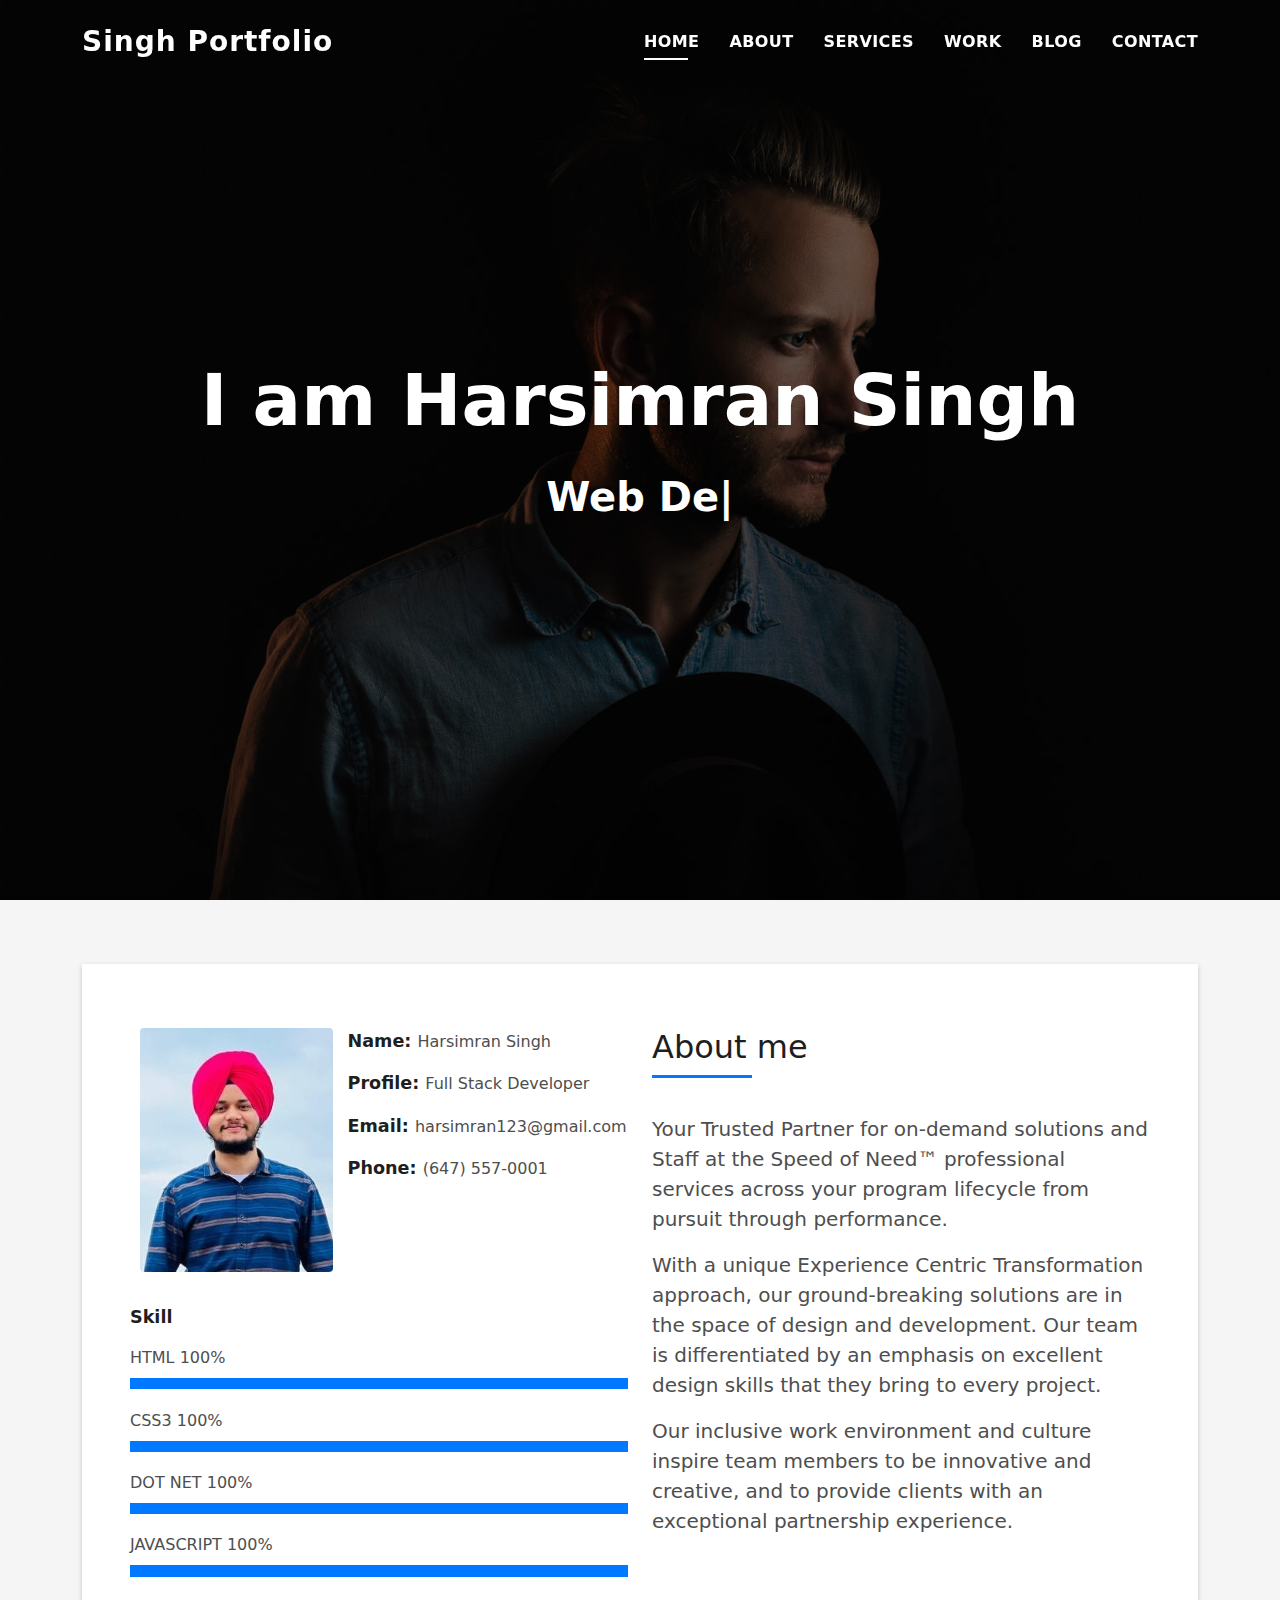
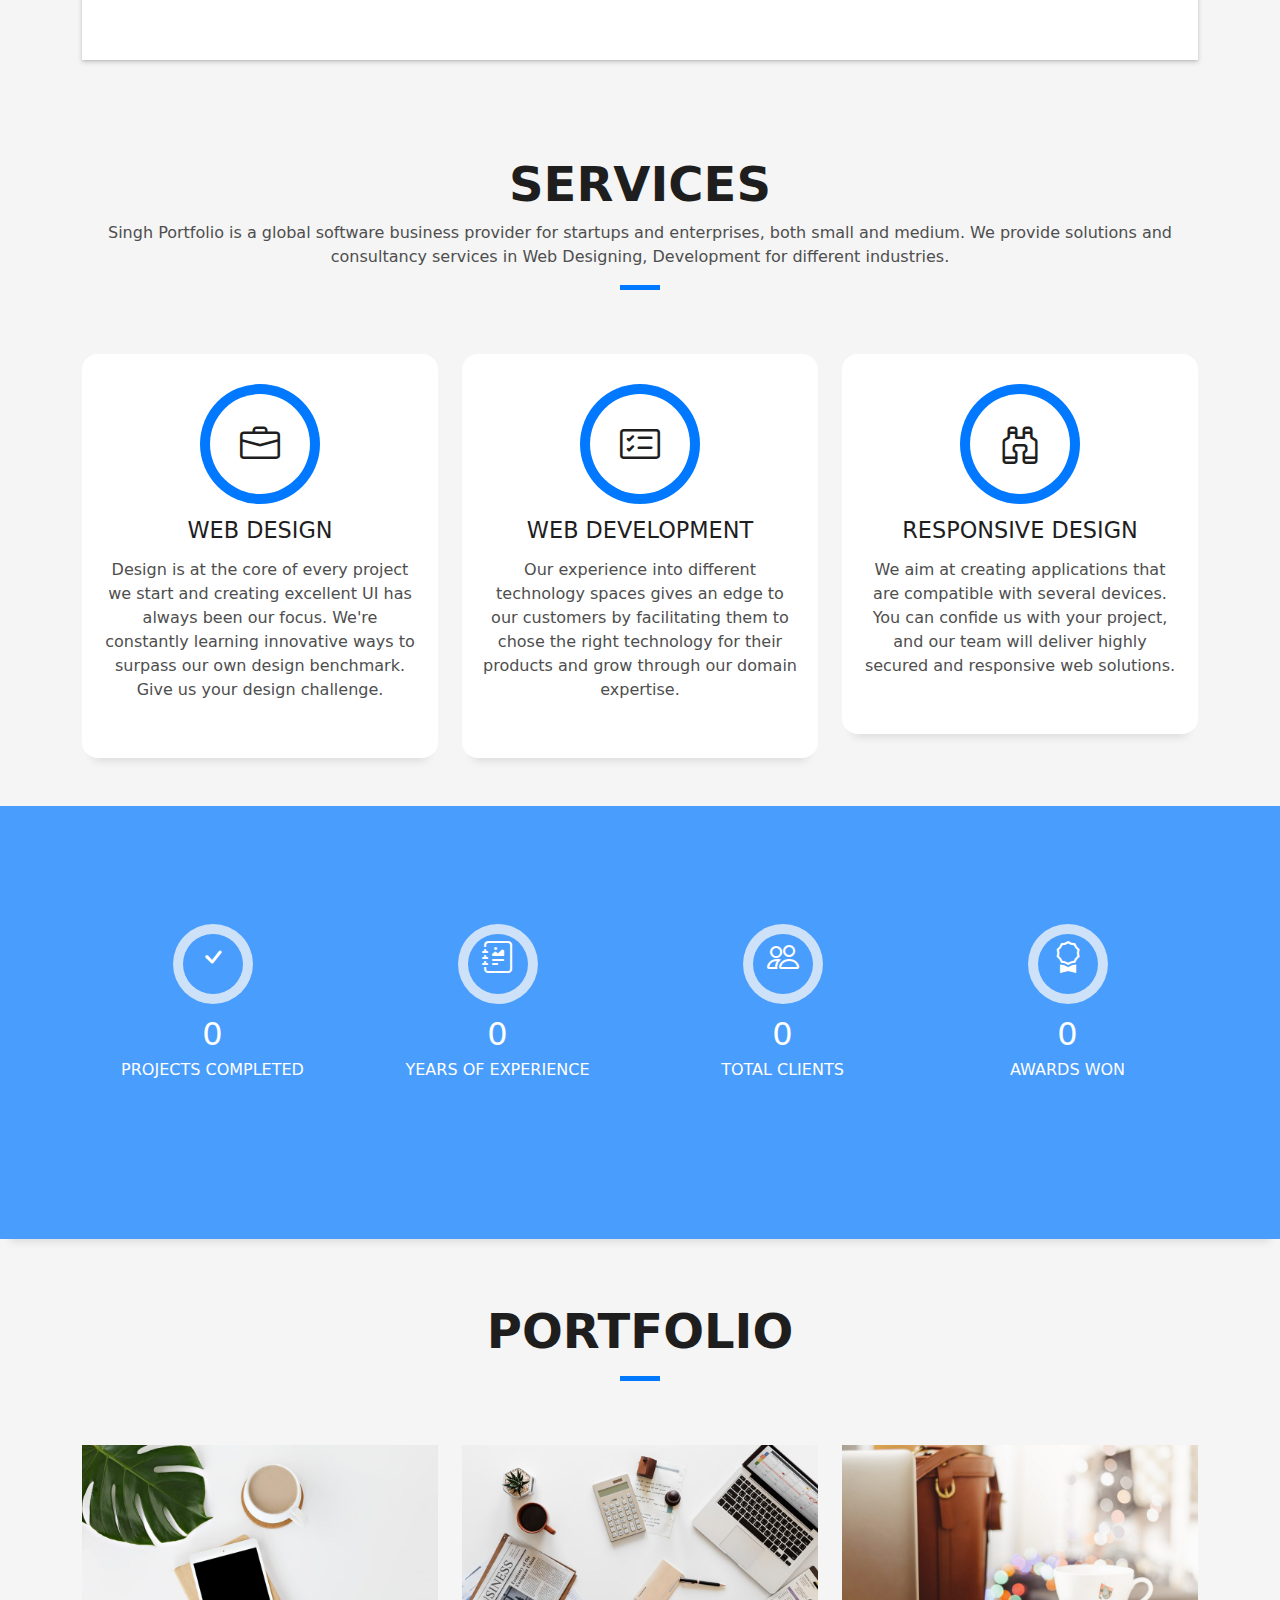
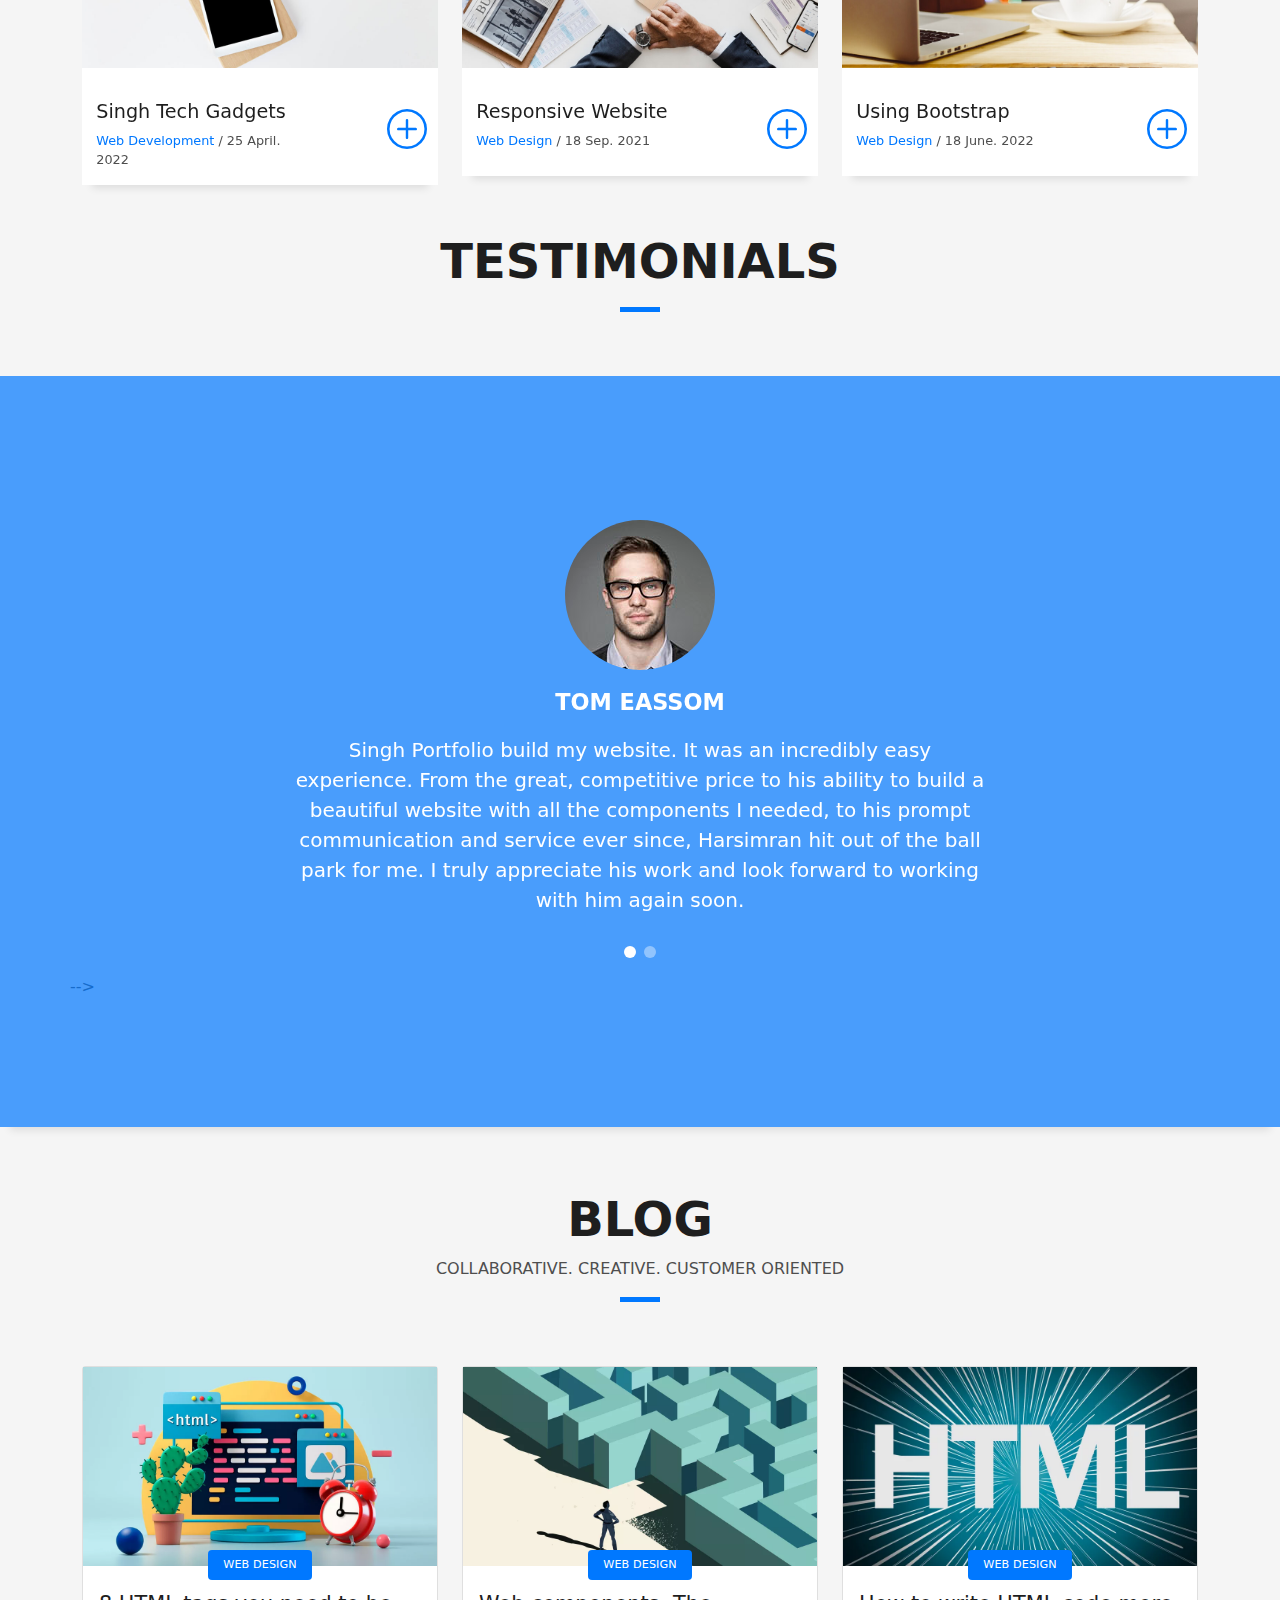
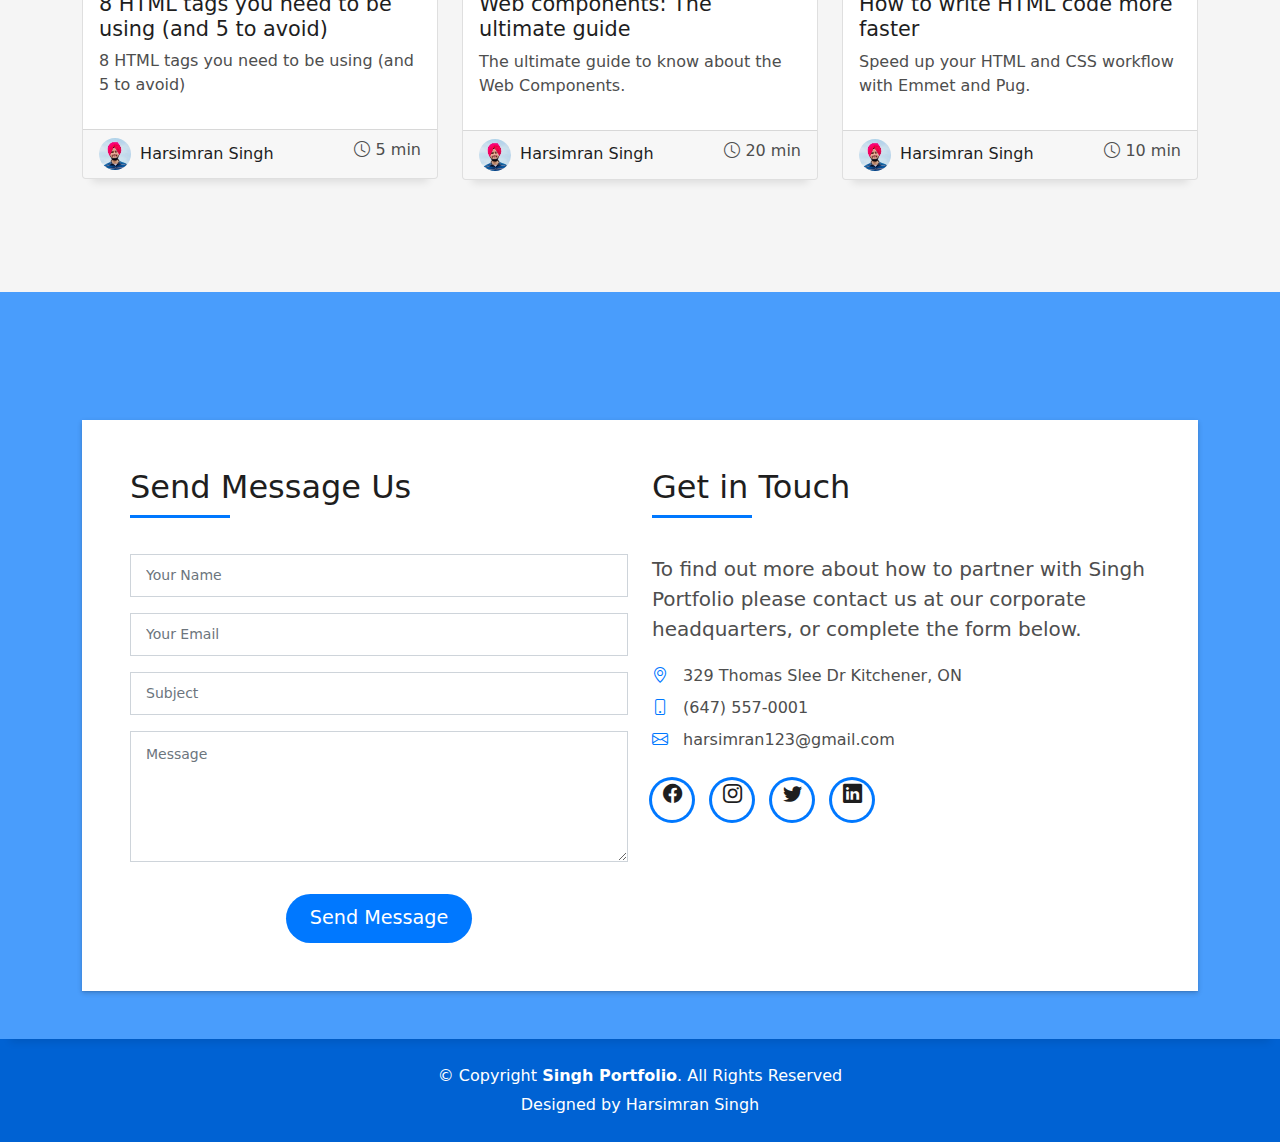
<file: index.html>
<!DOCTYPE html>
<html lang="en">

<head>
  <!-- Global site tag (gtag.js) - Google Analytics -->
<script async src="https://www.googletagmanager.com/gtag/js?id=UA-233270930-1"></script>
<script>
  window.dataLayer = window.dataLayer || [];
  function gtag(){dataLayer.push(arguments);}
  gtag('js', new Date());

  gtag('config', 'UA-233270930-1');
</script>

  <meta charset="utf-8">
  <meta content="width=device-width, initial-scale=1.0" name="viewport">

  <title>Singh Portfolio</title>
  <meta content="Portfolio" name="description">
  <meta content="HTML, CSS, Javascript" name="keywords">

  <!-- Favicons -->
  <link href="assets/img/favicon.png" rel="icon">
  <link href="assets/img/apple-touch-icon.png" rel="apple-touch-icon">

  <!-- Vendor CSS Files -->
  <link href="assets/vendor/bootstrap/css/bootstrap.min.css" rel="stylesheet">
  <link href="assets/vendor/bootstrap-icons/bootstrap-icons.css" rel="stylesheet">
  <link href="assets/vendor/glightbox/css/glightbox.min.css" rel="stylesheet">
  <link href="assets/vendor/swiper/swiper-bundle.min.css" rel="stylesheet">

  <!-- Template Main CSS File -->
  <link href="assets/css/style.css" rel="stylesheet">

</head>

<body>

  <!-- ======= Header ======= -->
  <header id="header" class="fixed-top">
    <div class="container d-flex align-items-center justify-content-between">

      <h1 class="logo"><a href="index.html">Singh Portfolio</a></h1>
   
      <nav id="navbar" class="navbar">
        <ul>
          <li><a class="nav-link scrollto active" href="#hero">Home</a></li>
          <li><a class="nav-link scrollto" href="#about">About</a></li>
          <li><a class="nav-link scrollto" href="#services">Services</a></li>
          <li><a class="nav-link scrollto " href="#work">Work</a></li>
          <li><a class="nav-link scrollto " href="#blog">Blog</a></li>
         
          <li><a class="nav-link scrollto" href="#contact">Contact</a></li>
        </ul>
        <i class="bi bi-list mobile-nav-toggle"></i>
      </nav><!-- .navbar -->

    </div>
  </header><!-- End Header -->

  <!-- ======= Hero Section ======= -->
  <div id="hero" class="hero route bg-image" style="background-image: url(assets/img/hero-bg.jpg)">
    <div class="overlay-itro"></div>
    <div class="hero-content display-table">
      <div class="table-cell">
        <div class="container">
          <h1 class="hero-title mb-4">I am Harsimran Singh</h1>
          <p class="hero-subtitle"><span class="typed" data-typed-items="Web Designer, Web Developer, Freelancer"></span></p>
        </div>
      </div>
    </div>
  </div><!-- End Hero Section -->

  <main id="main">

    <!-- ======= About Section ======= -->
    <section id="about" class="about-mf sect-pt4 route">
      <div class="container">
        <div class="row">
          <div class="col-sm-12">
            <div class="box-shadow-full">
              <div class="row">
                <div class="col-md-6">
                  <div class="row">
                    <div class="col-sm-6 col-md-5">
                      <div class="about-img">
                        <img src="assets/img/myimage.jpeg" class="img-fluid rounded b-shadow-a" alt="Harsimran Singh">
                      </div>
                    </div>
                    <div class="col-sm-6 col-md-7">
                      <div class="about-info">
                        <p><span class="title-s">Name: </span> <span>Harsimran Singh</span></p>
                        <p><span class="title-s">Profile: </span> <span>Full Stack Developer</span></p>
                        <p><span class="title-s">Email: </span> <span>harsimran123@gmail.com</span></p>
                        <p><span class="title-s">Phone: </span> <span>(647) 557-0001</span></p>
                      </div>
                    </div>
                  </div>
                  <div class="skill-mf">
                    <p class="title-s">Skill</p>
                    <span>HTML</span> <span class="pull-right">100%</span>
                    <div class="progress">
                      <div class="progress-bar" role="progressbar" style="width: 100%;" aria-valuenow="100" aria-valuemin="0" aria-valuemax="100"></div>
                    </div>
                    <span>CSS3</span> <span class="pull-right">100%</span>
                    <div class="progress">
                      <div class="progress-bar" role="progressbar" style="width: 100%" aria-valuenow="100" aria-valuemin="0" aria-valuemax="100"></div>
                    </div>
                    <span>DOT NET</span> <span class="pull-right">100%</span>
                    <div class="progress">
                      <div class="progress-bar" role="progressbar" style="width: 100%" aria-valuenow="100" aria-valuemin="0" aria-valuemax="100"></div>
                    </div>
                    <span>JAVASCRIPT</span> <span class="pull-right">100%</span>
                    <div class="progress">
                      <div class="progress-bar" role="progressbar" style="width: 100%" aria-valuenow="100" aria-valuemin="0" aria-valuemax="100"></div>
                    </div>
                  </div>
                </div>
                <div class="col-md-6">
                  <div class="about-me pt-4 pt-md-0">
                    <div class="title-box-2">
                      <h5 class="title-left">
                        About me
                      </h5>
                    </div>
                    <p class="lead">
                      Your Trusted Partner for on-demand solutions and Staff at the Speed of Need™ professional services across your program lifecycle from pursuit through performance.
                    </p>
                    <p class="lead">
                      With a unique Experience Centric Transformation approach, our ground-breaking solutions are in the space of design and development. Our team is differentiated by an emphasis on excellent design skills that they bring to every project.
                    </p>
                    <p class="lead">
                      Our inclusive work environment and culture inspire team members to be innovative and creative, and to provide clients with an exceptional partnership experience.
                    </p>
                  </div>
                </div>
              </div>
            </div>
          </div>
        </div>
      </div>
    </section><!-- End About Section -->

    <!-- ======= Services Section ======= -->
    <section id="services" class="services-mf pt-5 route">
      <div class="container">
        <div class="row">
          <div class="col-sm-12">
            <div class="title-box text-center">
              <h3 class="title-a">
                Services
              </h3>
              <p class="subtitle-a">
                Singh Portfolio is a global software business provider for startups and enterprises, both small and medium. We provide solutions and consultancy services in Web Designing, Development for different industries. 
              </p>
              <div class="line-mf"></div>
            </div>
          </div>
        </div>
        <div class="row">
          <div class="col-md-4">
            <div class="service-box">
              <div class="service-ico">
                <span class="ico-circle"><i class="bi bi-briefcase"></i></span>
              </div>
              <div class="service-content">
                <h2 class="s-title">Web Design</h2>
                <p class="s-description text-center">
                  Design is at the core of every project we start and creating excellent UI has always been our focus. We're constantly learning innovative ways to surpass our own design benchmark. Give us your design challenge.
                </p>
              </div>
            </div>
          </div>
          <div class="col-md-4">
            <div class="service-box">
              <div class="service-ico">
                <span class="ico-circle"><i class="bi bi-card-checklist"></i></span>
              </div>
              <div class="service-content">
                <h2 class="s-title">Web Development</h2>
                <p class="s-description text-center">
                  Our experience into different technology spaces gives an edge to our customers by facilitating them to chose the right technology for their products and grow through our domain expertise.
                </p>
              </div>
            </div>
          </div>
          <div class="col-md-4">
            <div class="service-box">
              <div class="service-ico">
                <span class="ico-circle"><i class="bi bi-binoculars"></i></span>
              </div>
              <div class="service-content">
                <h2 class="s-title">Responsive Design</h2>
                <p class="s-description text-center">
                  We aim at creating applications that are compatible with several devices. You can confide us with your project, and our team will deliver highly secured and responsive web solutions.
                </p>
              </div>
            </div>
          </div>
       
        </div>
      </div>
    </section><!-- End Services Section -->

    <!-- ======= Counter Section ======= -->
    <div class="section-counter paralax-mf bg-image" style="background-image: url(assets/img/counters-bg.jpg)">
      <div class="overlay-mf"></div>
      <div class="container position-relative">
        <div class="row">
          <div class="col-sm-3 col-lg-3">
            <div class="counter-box counter-box pt-4 pt-md-0">
              <div class="counter-ico">
                <span class="ico-circle"><i class="bi bi-check"></i></span>
              </div>
              <div class="counter-num">
                <p data-purecounter-start="0" data-purecounter-end="100" data-purecounter-duration="1" class="counter purecounter"></p>
                <span class="counter-text">PROJECTS COMPLETED</span>
              </div>
            </div>
          </div>
          <div class="col-sm-3 col-lg-3">
            <div class="counter-box pt-4 pt-md-0">
              <div class="counter-ico">
                <span class="ico-circle"><i class="bi bi-journal-richtext"></i></span>
              </div>
              <div class="counter-num">
                <p data-purecounter-start="0" data-purecounter-end="5" data-purecounter-duration="1" class="counter purecounter"></p>
                <span class="counter-text">YEARS OF EXPERIENCE</span>
              </div>
            </div>
          </div>
          <div class="col-sm-3 col-lg-3">
            <div class="counter-box pt-4 pt-md-0">
              <div class="counter-ico">
                <span class="ico-circle"><i class="bi bi-people"></i></span>
              </div>
              <div class="counter-num">
                <p data-purecounter-start="0" data-purecounter-end="100" data-purecounter-duration="1" class="counter purecounter"></p>
                <span class="counter-text">TOTAL CLIENTS</span>
              </div>
            </div>
          </div>
          <div class="col-sm-3 col-lg-3">
            <div class="counter-box pt-4 pt-md-0">
              <div class="counter-ico">
                <span class="ico-circle"><i class="bi bi-award"></i></span>
              </div>
              <div class="counter-num">
                <p data-purecounter-start="0" data-purecounter-end="25" data-purecounter-duration="1" class="counter purecounter"></p>
                <span class="counter-text">AWARDS WON</span>
              </div>
            </div>
          </div>
        </div>
      </div>
    </div><!-- End Counter Section -->

    <!-- ======= Portfolio Section ======= -->
    <section id="work" class="portfolio-mf sect-pt4 route">
      <div class="container">
        <div class="row">
          <div class="col-sm-12">
            <div class="title-box text-center">
              <h3 class="title-a">
                Portfolio
              </h3>
              <p class="subtitle-a">
              </p>
              <div class="line-mf"></div>
            </div>
          </div>
        </div>
        <div class="row">
          <div class="col-md-4">
            <div class="work-box">
              <a href="assets/img/work-1.jpg" data-gallery="portfolioGallery" class="portfolio-lightbox">
                <div class="work-img">
                  <img src="assets/img/work-1.jpg" alt="Project 1 Image" class="img-fluid">
                </div>
              </a>
              <div class="work-content">
                <div class="row">
                  <div class="col-sm-8">
                    <h2 class="w-title">Singh Tech Gadgets</h2>
                    <div class="w-more">
                      <span class="w-ctegory">Web Development</span> / <span class="w-date">25 April. 2022</span>
                    </div>
                  </div>
                  <div class="col-sm-4">
                    <div class="w-like">
                      <a href="portfolio-details.html"> <span class="bi bi-plus-circle"></span></a>
                    </div>
                  </div>
                </div>
              </div>
            </div>
          </div>          
          <div class="col-md-4">
            <div class="work-box">
              <a href="assets/img/work-3.jpg" data-gallery="portfolioGallery" class="portfolio-lightbox">
                <div class="work-img">
                  <img src="assets/img/work-3.jpg" alt="Responsive Website Image" class="img-fluid">
                </div>
              </a>
              <div class="work-content">
                <div class="row">
                  <div class="col-sm-8">
                    <h2 class="w-title">Responsive Website</h2>
                    <div class="w-more">
                      <span class="w-ctegory">Web Design</span> / <span class="w-date">18 Sep. 2021</span>
                    </div>
                  </div>
                  <div class="col-sm-4">
                    <div class="w-like">
                      <a href="portfolio-details2.html"> <span class="bi bi-plus-circle"></span></a>
                    </div>
                  </div>
                </div>
              </div>
            </div>
          </div>
          <div class="col-md-4">
            <div class="work-box">
              <a href="assets/img/work-4.jpg" data-gallery="portfolioGallery" class="portfolio-lightbox">
                <div class="work-img">
                  <img src="assets/img/work-4.jpg" alt="Bootstrap Website Image" class="img-fluid">
                </div>
              </a>
              <div class="work-content">
                <div class="row">
                  <div class="col-sm-8">
                    <h2 class="w-title">Using Bootstrap</h2>
                    <div class="w-more">
                      <span class="w-ctegory">Web Design</span> / <span class="w-date">18 June. 2022</span>
                    </div>
                  </div>
                  <div class="col-sm-4">
                    <div class="w-like">
                      <a href="portfolio-details3.html"> <span class="bi bi-plus-circle"></span></a>
                    </div>
                  </div>
                </div>
              </div>
            </div>
          </div>
         

        </div>
      </div>
    </section><!-- End Portfolio Section -->
    <div class="row">
      <div class="col-sm-12">
        <div class="title-box text-center">
          <h3 class="title-a">
            Testimonials
          </h3>
          <p class="subtitle-a">
          </p>
          <div class="line-mf"></div>
        </div>
      </div>
    </div>
    <!-- ======= Testimonials Section ======= -->
    <div class="testimonials paralax-mf bg-image" style="background-image: url(assets/img/overlay-bg.jpg)">
      <div class="overlay-mf"></div>
      <div class="container">
        
        <div class="row">
          <div class="col-md-12">

            <div class="testimonials-slider swiper" data-aos="fade-up" data-aos-delay="100">
              <div class="swiper-wrapper">

                <div class="swiper-slide">
                  <div class="testimonial-box">
                    <div class="author-test">
                      <img src="assets/img/testimonial-2.jpg" alt="Tom Eassom" class="rounded-circle b-shadow-a">
                      <span class="author">Tom Eassom</span>
                    </div>
                    <div class="content-test">
                      <p class="description lead">
                        Singh Portfolio build my website. It was an incredibly easy experience. From the great, competitive price to his ability to build a beautiful website with all the components I needed, to his prompt communication and service ever since, Harsimran hit out of the ball park for me. I truly appreciate his work and look forward to working with him again soon.
                      </p>
                    </div>
                  </div>
                </div><!-- End testimonial item -->

                <div class="swiper-slide">
                  <div class="testimonial-box">
                    <div class="author-test">
                      <img src="assets/img/testimonial-4.jpg" alt="Marta Socrate" class="rounded-circle b-shadow-a">
                      <span class="author">Marta Socrate</span>
                    </div>
                    <div class="content-test">
                      <p class="description lead">
                        Harsimran is one of the most hardworking and creative individual I've come across. His work and dedication towards his clients is outstanding. We really appreciate the great work done by him in designing anf developing our website keeping every minute details in mind. Thank you for building such a great product for us!
                      </p>
                    </div>
                  </div>
                </div><!-- End testimonial item -->
              </div>
              <div class="swiper-pagination"></div>
            </div>
          
        </div> -->
          </div>
        </div>
      </div>
    </div><!-- End Testimonials Section -->

    <!-- ======= Blog Section ======= -->
    <section id="blog" class="blog-mf sect-pt4 route">
      <div class="container">
        <div class="row">
          <div class="col-sm-12">
            <div class="title-box text-center">
              <h3 class="title-a">
                Blog
              </h3>
              <p class="subtitle-a">
                COLLABORATIVE. CREATIVE. CUSTOMER ORIENTED
              </p>
              <div class="line-mf"></div>
            </div>
          </div>
        </div>
        <div class="row">
          <div class="col-md-4">
            <div class="card card-blog">
              <div class="card-img">
                <a href="blog-single.html"><img src="assets/img/htmlblog.jpg" alt="Blog 1 Html Image" class="img-fluid"></a>
              </div>
              <div class="card-body">
                <div class="card-category-box">
                  <div class="card-category">
                    <h6 class="category">Web Design</h6>
                  </div>
                </div>
                <h3 class="card-title">8 HTML tags you need to be using (and 5 to avoid)</h3>
                <p class="card-description">
                  8 HTML tags you need to be using (and 5 to avoid)
                </p>
              </div>
              <div class="card-footer">
                <div class="post-author">
                  <a href="#">
                    <img src="assets/img/myimage1.jpeg" alt="Blogger Image" class="avatar rounded-circle">
                    <span class="author">Harsimran Singh</span>
                  </a>
                </div>
                <div class="post-date">
                  <span class="bi bi-clock"></span> 5 min
                </div>
              </div>
            </div>
          </div>
          <div class="col-md-4">
            <div class="card card-blog">
              <div class="card-img">
                <a href="blog-single.html"><img src="assets/img/webblog.webp" alt="Blog 2 Web Design" class="img-fluid"></a>
              </div>
              <div class="card-body">
                <div class="card-category-box">
                  <div class="card-category">
                    <h6 class="category">Web Design</h6>
                  </div>
                </div>
                <h3 class="card-title">Web components: The ultimate guide</h3>
                <p class="card-description">
                  The ultimate guide to know about the Web Components. 
                </p>
              </div>
              <div class="card-footer">
                <div class="post-author">
                  <a href="#">
                    <img src="assets/img/myimage1.jpeg" alt="Blogger Image" class="avatar rounded-circle">
                    <span class="author">Harsimran Singh</span>
                  </a>
                </div>
                <div class="post-date">
                  <span class="bi bi-clock"></span> 20 min
                </div>
              </div>
            </div>
          </div>
          <div class="col-md-4">
            <div class="card card-blog">
              <div class="card-img">
                <a href="blog-single.html"><img src="assets/img/htmlblog2.webp" alt="Blog 3 html image" class="img-fluid"></a>
              </div>
              <div class="card-body">
                <div class="card-category-box">
                  <div class="card-category">
                    <h6 class="category">Web Design</h6>
                  </div>
                </div>
                <h3 class="card-title">How to write HTML code more faster</h3>
                <p class="card-description">
                  Speed up your HTML and CSS workflow with Emmet and Pug.
                </p>
              </div>
              <div class="card-footer">
                <div class="post-author">
                  <a href="#">
                    <img src="assets/img/myimage1.jpeg" alt="Blogger Image" class="avatar rounded-circle">
                    <span class="author">Harsimran Singh</span>
                  </a>
                </div>
                <div class="post-date">
                  <span class="bi bi-clock"></span> 10 min
                </div>
              </div>
            </div>
          </div>
        </div>
      </div>
    </section><!-- End Blog Section -->

    <!-- ======= Contact Section ======= -->
    <section id="contact" class="paralax-mf footer-paralax bg-image sect-mt4 route" style="background-image: url(assets/img/overlay-bg.jpg)">
      <div class="overlay-mf"></div>
      <div class="container">
        <div class="row">
          <div class="col-sm-12">
            <div class="contact-mf">
              <div id="contact" class="box-shadow-full">
                <div class="row">
                  <div class="col-md-6">
                    <div class="title-box-2">
                      <h5 class="title-left">
                        Send Message Us
                      </h5>
                    </div>
                    <div>
                      <form action="forms/contact.php" method="post" role="form" class="php-email-form">
                        <div class="row">
                          <div class="col-md-12 mb-3">
                            <div class="form-group">
                              <input type="text" name="name" class="form-control" id="name" placeholder="Your Name" required>
                            </div>
                          </div>
                          <div class="col-md-12 mb-3">
                            <div class="form-group">
                              <input type="email" class="form-control" name="email" id="email" placeholder="Your Email" required>
                            </div>
                          </div>
                          <div class="col-md-12 mb-3">
                            <div class="form-group">
                              <input type="text" class="form-control" name="subject" id="subject" placeholder="Subject" required>
                            </div>
                          </div>
                          <div class="col-md-12">
                            <div class="form-group">
                              <textarea class="form-control" name="message" rows="5" placeholder="Message" required></textarea>
                            </div>
                          </div>
                          <div class="col-md-12 text-center my-3">
                            <div class="loading">Loading</div>
                            <div class="error-message"></div>
                            <div class="sent-message">Your message has been sent. Thank you!</div>
                          </div>
                          <div class="col-md-12 text-center">
                            <button type="submit" class="button button-a button-big button-rouded">Send Message</button>
                          </div>
                        </div>
                      </form>
                    </div>
                  </div>
                  <div class="col-md-6">
                    <div class="title-box-2 pt-4 pt-md-0">
                      <h5 class="title-left">
                        Get in Touch
                      </h5>
                    </div>
                    <div class="more-info">
                      <p class="lead">
                        To find out more about how to partner with Singh Portfolio please contact us at our corporate headquarters, or complete the form below.
                      </p>
                      <ul class="list-ico">
                        <li><span class="bi bi-geo-alt"></span> 329 Thomas Slee Dr Kitchener, ON</li>
                        <li><span class="bi bi-phone"></span> (647) 557-0001</li>
                        <li><span class="bi bi-envelope"></span> harsimran123@gmail.com</li>
                      </ul>
                    </div>
                    <div class="socials">
                      <ul>
                        <li><a href="https://www.facebook.com/Harsimran0415"><span class="ico-circle"><i class="bi bi-facebook"></i></span></a></li>
                        <li><a href="https://www.instagram.com/accounts/login/"><span class="ico-circle"><i class="bi bi-instagram"></i></span></a></li>
                        <li><a href="https://twitter.com/login"><span class="ico-circle"><i class="bi bi-twitter"></i></span></a></li>
                        <li><a href="https://www.linkedin.com/in/harsimran-singh-8a685314b"><span class="ico-circle"><i class="bi bi-linkedin"></i></span></a></li>
                      </ul>
                    </div>
                  </div>
                </div>
              </div>
            </div>
          </div>
        </div>
      </div>
    </section><!-- End Contact Section -->

  </main><!-- End #main -->

  <!-- ======= Footer ======= -->
  <footer>
    <div class="container">
      <div class="row">
        <div class="col-sm-12">
          <div class="copyright-box">
            <p class="copyright">&copy; Copyright <strong>Singh Portfolio</strong>. All Rights Reserved</p>
            <div class="credits">
              Designed by <a href="https://bootstrapmade.com/">Harsimran Singh</a>
            </div>
          </div>
        </div>
      </div>
    </div>
  </footer><!-- End  Footer -->

  <div id="preloader"></div>
  <a href="#" class="back-to-top d-flex align-items-center justify-content-center"><i class="bi bi-arrow-up-short"></i></a>

  <!-- Vendor JS Files -->
  <script src="assets/vendor/purecounter/purecounter.js"></script>
  <script src="assets/vendor/bootstrap/js/bootstrap.bundle.min.js"></script>
  <script src="assets/vendor/glightbox/js/glightbox.min.js"></script>
  <script src="assets/vendor/swiper/swiper-bundle.min.js"></script>
  <script src="assets/vendor/typed.js/typed.min.js"></script>
  <script src="assets/vendor/php-email-form/validate.js"></script>

  <!-- Template Main JS File -->
  <script src="assets/js/main.js"></script>

</body>

</html>
</file>
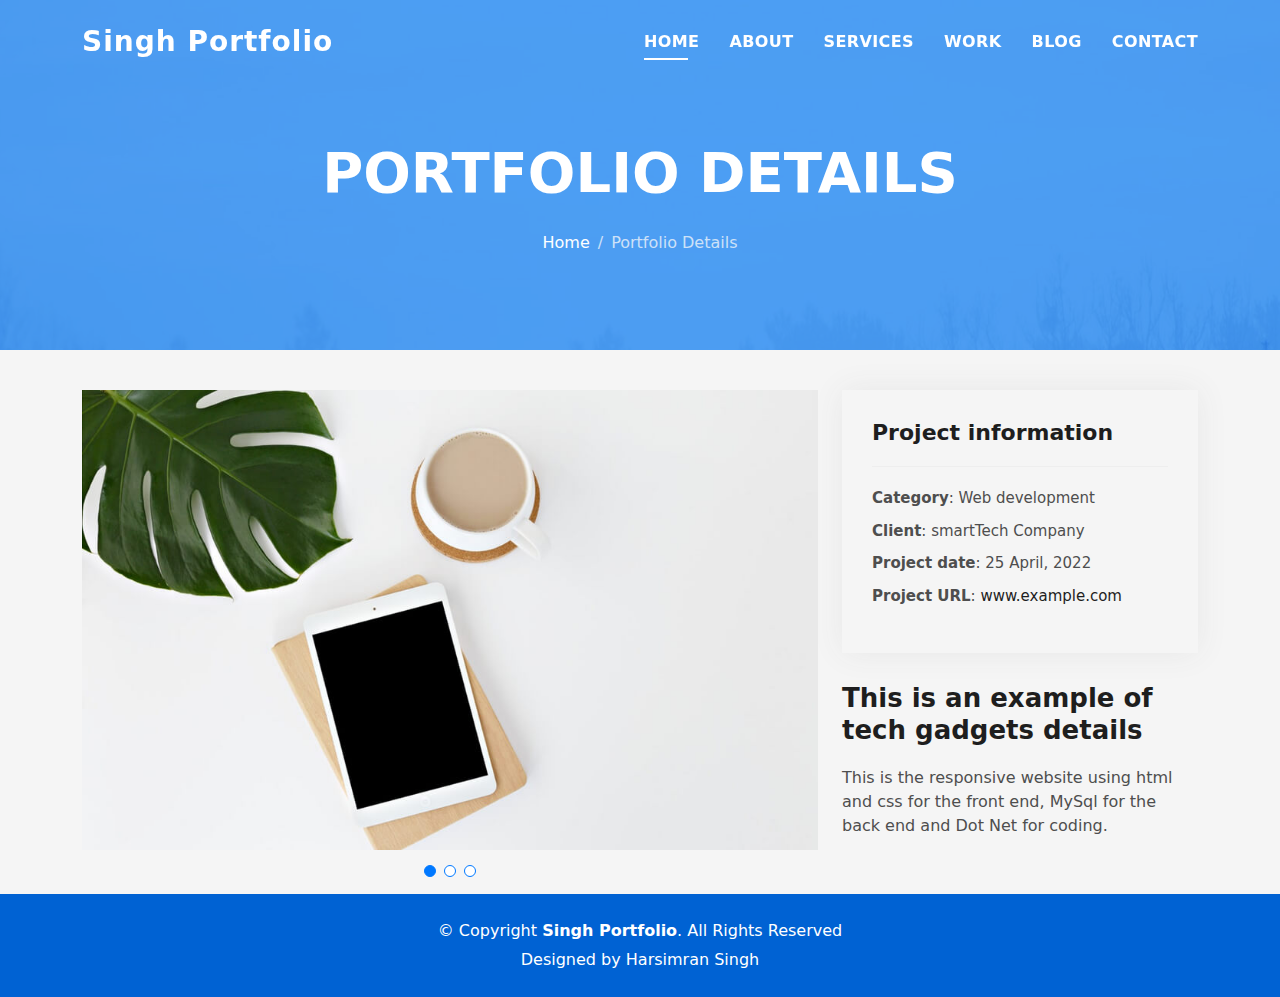
<file: portfolio-details.html>
<!DOCTYPE html>
<html lang="en">

<head>
  <meta charset="utf-8">
  <meta content="width=device-width, initial-scale=1.0" name="viewport">

  <title>Singh Portfolio</title>
  <meta content="Portfolio Project1" name="description">
  <meta content="Project" name="keywords">

  <!-- Favicons -->
  <link href="assets/img/favicon.png" rel="icon">
  <link href="assets/img/apple-touch-icon.png" rel="apple-touch-icon">

  <!-- Vendor CSS Files -->
  <link href="assets/vendor/bootstrap/css/bootstrap.min.css" rel="stylesheet">
  <link href="assets/vendor/bootstrap-icons/bootstrap-icons.css" rel="stylesheet">
  <link href="assets/vendor/glightbox/css/glightbox.min.css" rel="stylesheet">
  <link href="assets/vendor/swiper/swiper-bundle.min.css" rel="stylesheet">

  <!-- Template Main CSS File -->
  <link href="assets/css/style.css" rel="stylesheet">
</head>

<body>

 
  <!-- ======= Header ======= -->
  <header id="header" class="fixed-top">
    <div class="container d-flex align-items-center justify-content-between">

      <h1 class="logo"><a href="index.html">Singh Portfolio</a></h1>

      <nav id="navbar" class="navbar">
        <ul>
          <li><a class="nav-link scrollto active" href="index.html">Home</a></li>
          <li><a class="nav-link scrollto" href="#about">About</a></li>
          <li><a class="nav-link scrollto" href="#services">Services</a></li>
          <li><a class="nav-link scrollto " href="#work">Work</a></li>
          <li><a class="nav-link scrollto " href="#blog">Blog</a></li>
          <li><a class="nav-link scrollto" href="#contact">Contact</a></li>
        </ul>
        <i class="bi bi-list mobile-nav-toggle"></i>
      </nav><!-- .navbar -->

    </div>
  </header><!-- End Header -->

  <div class="hero hero-single route bg-image" style="background-image: url(assets/img/overlay-bg.jpg)">
    <div class="overlay-mf"></div>
    <div class="hero-content display-table">
      <div class="table-cell">
        <div class="container">
          <h2 class="hero-title mb-4">Portfolio Details</h2>
          <ol class="breadcrumb d-flex justify-content-center">
            <li class="breadcrumb-item">
              <a href="#">Home</a>
            </li>
            <li class="breadcrumb-item active">Portfolio Details</li>
          </ol>
        </div>
      </div>
    </div>
  </div>

  <main id="main">

    <!-- ======= Portfolio Details Section ======= -->
    <section id="portfolio-details" class="portfolio-details">
      <div class="container">

        <div class="row gy-4">

          <div class="col-lg-8">
            <div class="portfolio-details-slider swiper">
              <div class="swiper-wrapper align-items-center">

                <div class="swiper-slide">
                  <img src="assets/img/work-1.jpg" alt="Website Image">
                </div>

                <div class="swiper-slide">
                  <img src="assets/img/work-1.jpg" alt="Website Image">
                </div>

                <div class="swiper-slide">
                  <img src="assets/img/work-1.jpg" alt="Website Image">
                </div>

              </div>
              <div class="swiper-pagination"></div>
            </div>
          </div>

          <div class="col-lg-4">
            <div class="portfolio-info">
              <h3>Project information</h3>
              <ul>
                <li><strong>Category</strong>: Web development</li>
                <li><strong>Client</strong>: smartTech Company</li>
                <li><strong>Project date</strong>: 25 April, 2022</li>
                <li><strong>Project URL</strong>: <a href="#">www.example.com</a></li>
              </ul>
            </div>
            <div class="portfolio-description">
              <h2>This is an example of tech gadgets details</h2>
              <p>
                This is the responsive website using html and css for the front end, MySql for the back end and Dot Net for coding.
              </p>
            </div>
          </div>

        </div>

      </div>
    </section><!-- End Portfolio Details Section -->

  </main><!-- End #main -->

  <!-- ======= Footer ======= -->
  <footer>
    <div class="container">
      <div class="row">
        <div class="col-sm-12">
          <div class="copyright-box">
            <p class="copyright">&copy; Copyright <strong>Singh Portfolio</strong>. All Rights Reserved</p>
            <div class="credits">
              Designed by <a href="https://bootstrapmade.com/">Harsimran Singh</a>
            </div>
          </div>
        </div>
      </div>
    </div>
  </footer><!-- End  Footer -->

  <div id="preloader"></div>
  <a href="#" class="back-to-top d-flex align-items-center justify-content-center"><i class="bi bi-arrow-up-short"></i></a>

  <!-- Vendor JS Files -->
  <script src="assets/vendor/purecounter/purecounter.js"></script>
  <script src="assets/vendor/bootstrap/js/bootstrap.bundle.min.js"></script>
  <script src="assets/vendor/glightbox/js/glightbox.min.js"></script>
  <script src="assets/vendor/swiper/swiper-bundle.min.js"></script>
  <script src="assets/vendor/typed.js/typed.min.js"></script>
  <script src="assets/vendor/php-email-form/validate.js"></script>

  <!-- Template Main JS File -->
  <script src="assets/js/main.js"></script>

</body>

</html>
</file>
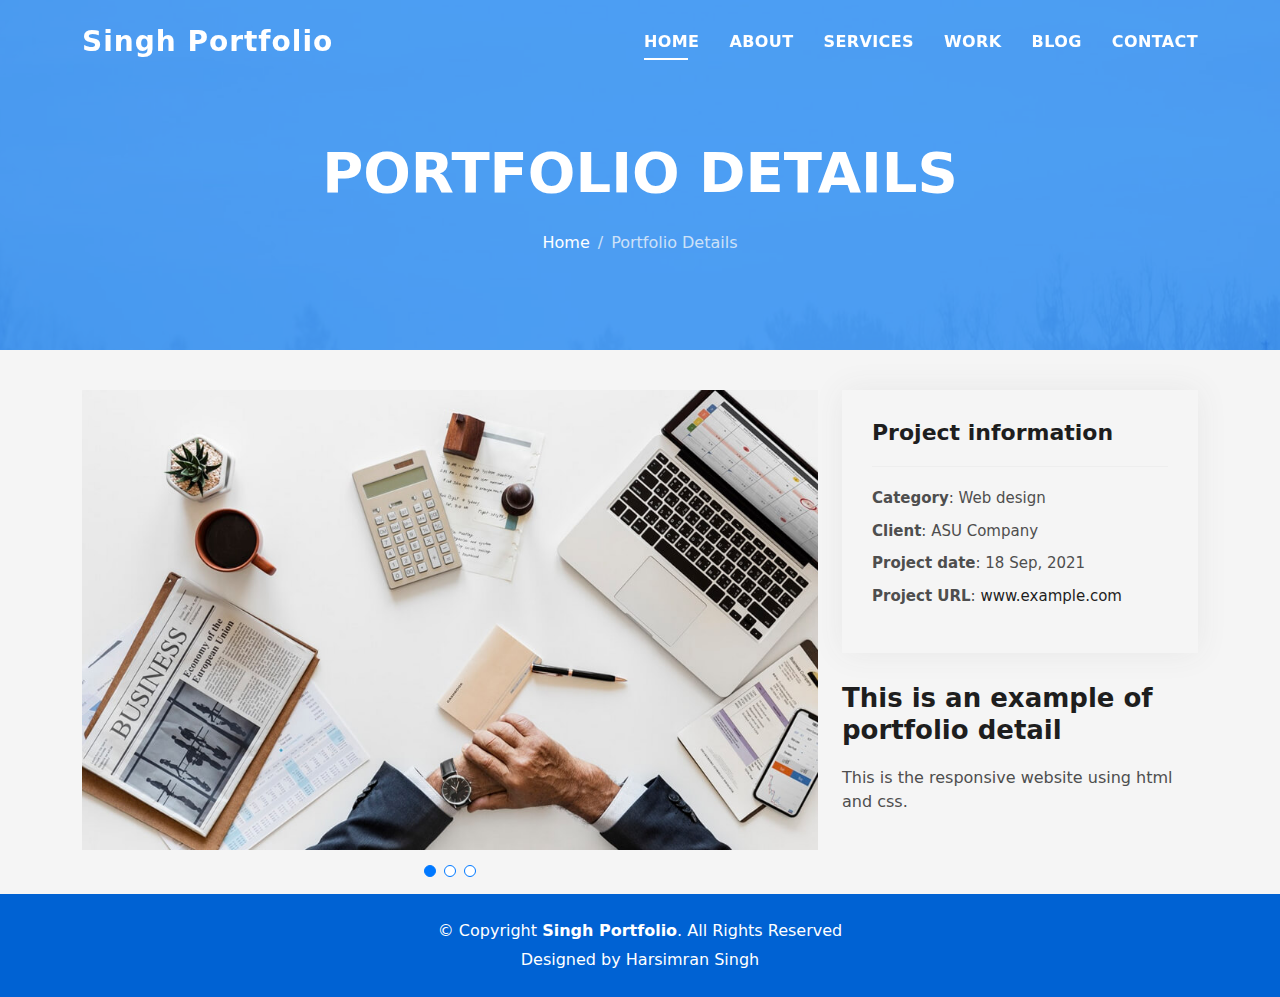
<file: portfolio-details2.html>
<!DOCTYPE html>
<html lang="en">

<head>
  <meta charset="utf-8">
  <meta content="width=device-width, initial-scale=1.0" name="viewport">

  <title>Singh Portfolio</title>
  <meta content="Portfolio Project2" name="description">
  <meta content="Project" name="keywords">

  <!-- Favicons -->
  <link href="assets/img/favicon.png" rel="icon">
  <link href="assets/img/apple-touch-icon.png" rel="apple-touch-icon">

  <!-- Vendor CSS Files -->
  <link href="assets/vendor/bootstrap/css/bootstrap.min.css" rel="stylesheet">
  <link href="assets/vendor/bootstrap-icons/bootstrap-icons.css" rel="stylesheet">
  <link href="assets/vendor/glightbox/css/glightbox.min.css" rel="stylesheet">
  <link href="assets/vendor/swiper/swiper-bundle.min.css" rel="stylesheet">

  <!-- Template Main CSS File -->
  <link href="assets/css/style.css" rel="stylesheet">

</head>

<body>

 
  <!-- ======= Header ======= -->
  <header id="header" class="fixed-top">
    <div class="container d-flex align-items-center justify-content-between">

      <h1 class="logo"><a href="index.html">Singh Portfolio</a></h1>

      <nav id="navbar" class="navbar">
        <ul>
          <li><a class="nav-link scrollto active" href="index.html">Home</a></li>
          <li><a class="nav-link scrollto" href="#about">About</a></li>
          <li><a class="nav-link scrollto" href="#services">Services</a></li>
          <li><a class="nav-link scrollto " href="#work">Work</a></li>
          <li><a class="nav-link scrollto " href="#blog">Blog</a></li>
          <li><a class="nav-link scrollto" href="#contact">Contact</a></li>
        </ul>
        <i class="bi bi-list mobile-nav-toggle"></i>
      </nav><!-- .navbar -->

    </div>
  </header><!-- End Header -->

  <div class="hero hero-single route bg-image" style="background-image: url(assets/img/overlay-bg.jpg)">
    <div class="overlay-mf"></div>
    <div class="hero-content display-table">
      <div class="table-cell">
        <div class="container">
          <h2 class="hero-title mb-4">Portfolio Details</h2>
          <ol class="breadcrumb d-flex justify-content-center">
            <li class="breadcrumb-item">
              <a href="#">Home</a>
            </li>
            <li class="breadcrumb-item active">Portfolio Details</li>
          </ol>
        </div>
      </div>
    </div>
  </div>

  <main id="main">

    <!-- ======= Portfolio Details Section ======= -->
    <section id="portfolio-details" class="portfolio-details">
      <div class="container">

        <div class="row gy-4">

          <div class="col-lg-8">
            <div class="portfolio-details-slider swiper">
              <div class="swiper-wrapper align-items-center">

                <div class="swiper-slide">
                  <img src="assets/img/work-3.jpg" alt="Responsive Image">
                </div>

                <div class="swiper-slide">
                  <img src="assets/img/work-3.jpg" alt="Responsive Image">
                </div>

                <div class="swiper-slide">
                  <img src="assets/img/work-3.jpg" alt="Responsive Image">
                </div>

              </div>
              <div class="swiper-pagination"></div>
            </div>
          </div>

          <div class="col-lg-4">
            <div class="portfolio-info">
              <h3>Project information</h3>
              <ul>
                <li><strong>Category</strong>: Web design</li>
                <li><strong>Client</strong>: ASU Company</li>
                <li><strong>Project date</strong>: 18 Sep, 2021</li>
                <li><strong>Project URL</strong>: <a href="#">www.example.com</a></li>
              </ul>
            </div>
            <div class="portfolio-description">
              <h2>This is an example of portfolio detail</h2>
              <p>
                This is the responsive website using html and css.
              </p>
            </div>
          </div>

        </div>

      </div>
    </section><!-- End Portfolio Details Section -->

  </main><!-- End #main -->

  <!-- ======= Footer ======= -->
  <footer>
    <div class="container">
      <div class="row">
        <div class="col-sm-12">
          <div class="copyright-box">
            <p class="copyright">&copy; Copyright <strong>Singh Portfolio</strong>. All Rights Reserved</p>
            <div class="credits">
              Designed by <a href="https://bootstrapmade.com/">Harsimran Singh</a>
            </div>
          </div>
        </div>
      </div>
    </div>
  </footer><!-- End  Footer -->

  <div id="preloader"></div>
  <a href="#" class="back-to-top d-flex align-items-center justify-content-center"><i class="bi bi-arrow-up-short"></i></a>

  <!-- Vendor JS Files -->
  <script src="assets/vendor/purecounter/purecounter.js"></script>
  <script src="assets/vendor/bootstrap/js/bootstrap.bundle.min.js"></script>
  <script src="assets/vendor/glightbox/js/glightbox.min.js"></script>
  <script src="assets/vendor/swiper/swiper-bundle.min.js"></script>
  <script src="assets/vendor/typed.js/typed.min.js"></script>
  <script src="assets/vendor/php-email-form/validate.js"></script>

  <!-- Template Main JS File -->
  <script src="assets/js/main.js"></script>

</body>

</html>
</file>
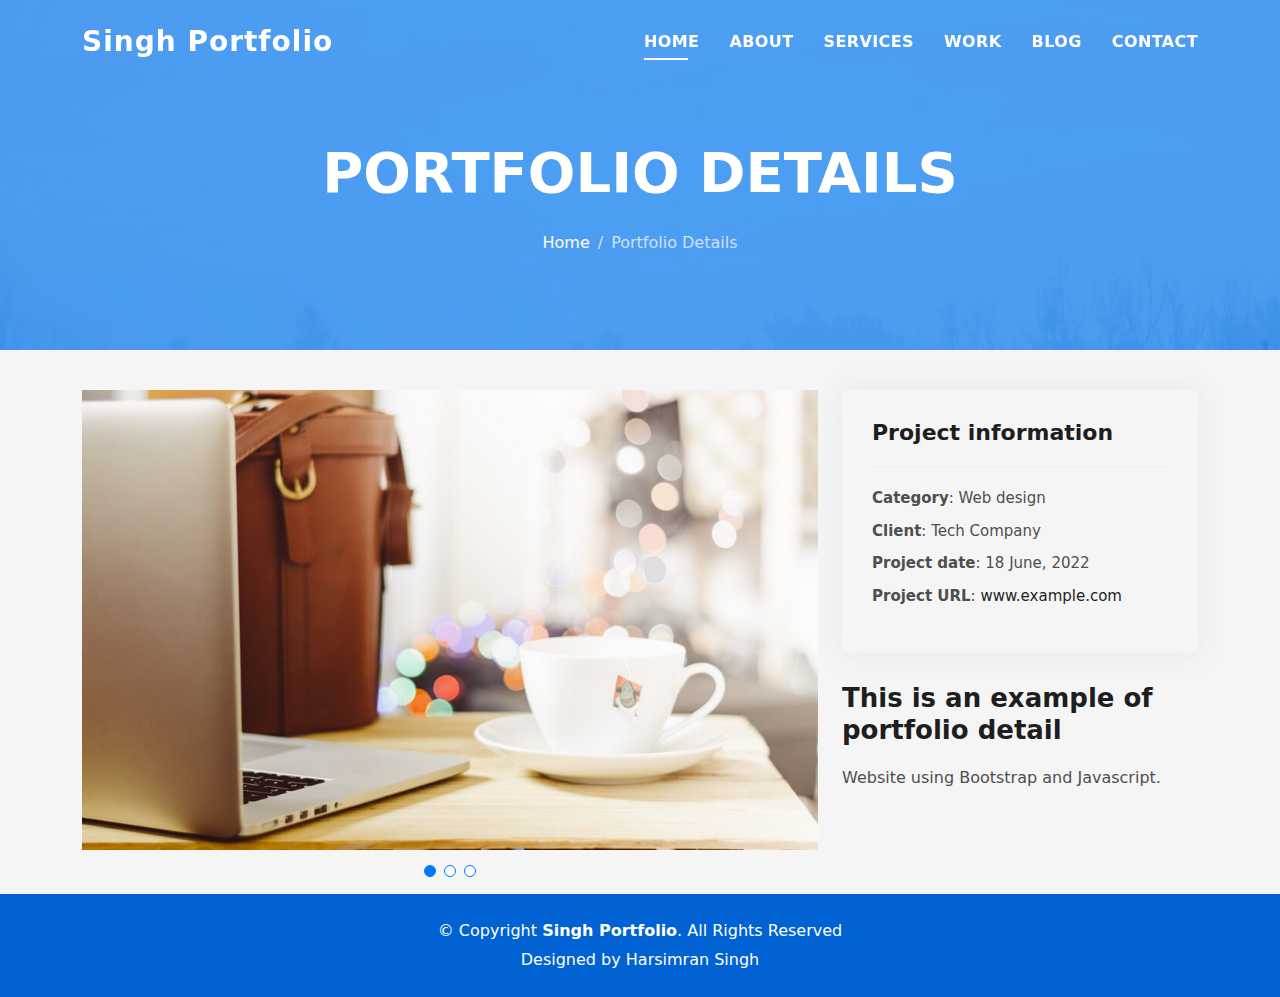
<file: portfolio-details3.html>
<!DOCTYPE html>
<html lang="en">

<head>
  <meta charset="utf-8">
  <meta content="width=device-width, initial-scale=1.0" name="viewport">

  <title>Singh Portfolio</title>
  <meta content="Portfolio Project3" name="description">
  <meta content="Project" name="keywords">

  <!-- Favicons -->
  <link href="assets/img/favicon.png" rel="icon">
  <link href="assets/img/apple-touch-icon.png" rel="apple-touch-icon">

  <!-- Vendor CSS Files -->
  <link href="assets/vendor/bootstrap/css/bootstrap.min.css" rel="stylesheet">
  <link href="assets/vendor/bootstrap-icons/bootstrap-icons.css" rel="stylesheet">
  <link href="assets/vendor/glightbox/css/glightbox.min.css" rel="stylesheet">
  <link href="assets/vendor/swiper/swiper-bundle.min.css" rel="stylesheet">

  <!-- Template Main CSS File -->
  <link href="assets/css/style.css" rel="stylesheet">
</head>

<body>

 
  <!-- ======= Header ======= -->
  <header id="header" class="fixed-top">
    <div class="container d-flex align-items-center justify-content-between">

      <h1 class="logo"><a href="index.html">Singh Portfolio</a></h1>

      <nav id="navbar" class="navbar">
        <ul>
          <li><a class="nav-link scrollto active" href="index.html">Home</a></li>
          <li><a class="nav-link scrollto" href="#about">About</a></li>
          <li><a class="nav-link scrollto" href="#services">Services</a></li>
          <li><a class="nav-link scrollto " href="#work">Work</a></li>
          <li><a class="nav-link scrollto " href="#blog">Blog</a></li>
          <li><a class="nav-link scrollto" href="#contact">Contact</a></li>
        </ul>
        <i class="bi bi-list mobile-nav-toggle"></i>
      </nav><!-- .navbar -->

    </div>
  </header><!-- End Header -->

  <div class="hero hero-single route bg-image" style="background-image: url(assets/img/overlay-bg.jpg)">
    <div class="overlay-mf"></div>
    <div class="hero-content display-table">
      <div class="table-cell">
        <div class="container">
          <h2 class="hero-title mb-4">Portfolio Details</h2>
          <ol class="breadcrumb d-flex justify-content-center">
            <li class="breadcrumb-item">
              <a href="#">Home</a>
            </li>
            <li class="breadcrumb-item active">Portfolio Details</li>
          </ol>
        </div>
      </div>
    </div>
  </div>

  <main id="main">

    <!-- ======= Portfolio Details Section ======= -->
    <section id="portfolio-details" class="portfolio-details">
      <div class="container">

        <div class="row gy-4">

          <div class="col-lg-8">
            <div class="portfolio-details-slider swiper">
              <div class="swiper-wrapper align-items-center">

                <div class="swiper-slide">
                  <img src="assets/img/work-4.jpg" alt="Website Image">
                </div>

                <div class="swiper-slide">
                  <img src="assets/img/work-4.jpg" alt="Website Image">
                </div>

                <div class="swiper-slide">
                  <img src="assets/img/work-4.jpg" alt="Website Image">
                </div>

              </div>
              <div class="swiper-pagination"></div>
            </div>
          </div>

          <div class="col-lg-4">
            <div class="portfolio-info">
              <h3>Project information</h3>
              <ul>
                <li><strong>Category</strong>: Web design</li>
                <li><strong>Client</strong>: Tech Company</li>
                <li><strong>Project date</strong>: 18 June, 2022</li>
                <li><strong>Project URL</strong>: <a href="#">www.example.com</a></li>
              </ul>
            </div>
            <div class="portfolio-description">
              <h2>This is an example of portfolio detail</h2>
              <p>
                Website using Bootstrap and Javascript.
              </p>
            </div>
          </div>

        </div>

      </div>
    </section><!-- End Portfolio Details Section -->

  </main><!-- End #main -->

  <!-- ======= Footer ======= -->
  <footer>
    <div class="container">
      <div class="row">
        <div class="col-sm-12">
          <div class="copyright-box">
            <p class="copyright">&copy; Copyright <strong>Singh Portfolio</strong>. All Rights Reserved</p>
            <div class="credits">
              Designed by <a href="https://bootstrapmade.com/">Harsimran Singh</a>
            </div>
          </div>
        </div>
      </div>
    </div>
  </footer><!-- End  Footer -->

  <div id="preloader"></div>
  <a href="#" class="back-to-top d-flex align-items-center justify-content-center"><i class="bi bi-arrow-up-short"></i></a>

  <!-- Vendor JS Files -->
  <script src="assets/vendor/purecounter/purecounter.js"></script>
  <script src="assets/vendor/bootstrap/js/bootstrap.bundle.min.js"></script>
  <script src="assets/vendor/glightbox/js/glightbox.min.js"></script>
  <script src="assets/vendor/swiper/swiper-bundle.min.js"></script>
  <script src="assets/vendor/typed.js/typed.min.js"></script>
  <script src="assets/vendor/php-email-form/validate.js"></script>

  <!-- Template Main JS File -->
  <script src="assets/js/main.js"></script>

</body>

</html>
</file>
<file: assets/css/style.css>
body{background-color:#f5f5f5;color:#4e4e4e}h1,h2,h3,h4,h5,h6{color:#1e1e1e}a{color:#1e1e1e;text-decoration:none;transition:all 0.5s ease-in-out}a:hover{color:#0078ff;text-decoration:none;transition:all 0.5s ease-in-out}.p-r{position:relative}.color-a{text-decoration:none;color:#0078ff}.color-d{color:#f5f5f5}.color-text-a{text-decoration:none;color:#4e4e4e}.box-shadow,.card-blog,.work-box,.service-box,.paralax-mf{box-shadow:0 13px 8px -10px rgba(0,0,0,.1)}.box-shadow-a,.button:hover{text-decoration:none;box-shadow:0 0 0 4px #cde1f8}.display-5{font-size:2.5rem;font-weight:300;line-height:1.1}.display-6{font-size:2rem;font-weight:300;line-height:1.1}.avatar{width:32px;height:32px;margin-right:4px;overflow:hidden}.bg-image{background-repeat:no-repeat;background-attachment:fixed;background-size:cover;background-position:center center}@media (max-width:1024px){.bg-image{background-attachment:scroll}}.overlay-mf{background-color:#0078ff}.overlay-mf{position:absolute;top:0;left:0;padding:0;height:100%;width:100%;opacity:.7}.paralax-mf{position:relative;padding:8rem 0}.display-table{width:100%;height:100%;display:table}.table-cell{display:table-cell;vertical-align:middle}.sect-4{padding:4rem 0}.sect-pt4{padding-top:4rem}.sect-mt4{margin-top:4rem}.title-s{font-weight:600;color:#1e1e1e;font-size:1.1rem}.title-box{margin-bottom:4rem}.title-a{text-decoration:none;font-size:3rem;font-weight:700;text-transform:uppercase}.subtitle-a{text-decoration:none;color:#4e4e4e}.line-mf{width:40px;height:5px;background-color:#0078ff;margin:0 auto}.title-box-2{margin-bottom:3rem}.title-left{font-size:2rem;position:relative}.title-left:before{content:"";position:absolute;height:3px;background-color:#0078ff;width:100px;bottom:-12px}.box-pl2{padding-left:2rem}.box-shadow-full{padding:3rem 1.25rem;position:relative;background-color:#fff;margin-bottom:3rem;z-index:2;box-shadow:0 1px 1px 0 rgba(0,0,0,.06),0 2px 5px 0 rgba(0,0,0,.2)}@media (min-width:768px){.box-shadow-full{padding:3rem}}.socials{padding:1.5rem 0}.socials ul li{display:inline-block}.socials .ico-circle{height:40px;width:40px;font-size:1.2rem;border-radius:50%;line-height:1.6;margin:0 15px 0 0;box-shadow:0 0 0 3px #0078ff;transition:all 500ms ease}.socials .ico-circle:hover{background-color:#0078ff;color:#fff;box-shadow:0 0 0 3px #cde1f8;transition:all 500ms ease}.ul-resect,.widget-tags ul,.widget-sidebar .list-sidebar,.box-comments .list-comments,.blog-wrapper .post-meta ul,.list-ico,.socials ul{list-style:none;padding-left:0;margin-bottom:0}.list-ico{line-height:2}.list-ico span{color:#0078ff;margin-right:10px}.ico-circle{height:100px;width:100px;font-size:2rem;border-radius:50%;line-height:1.55;margin:0 auto;text-align:center;box-shadow:0 0 0 10px #0078ff;display:block}.owl-theme .owl-dots{text-align:center;margin-top:18px}.owl-theme .owl-dots .owl-dot{display:inline-block}.owl-theme .owl-dots .owl-dot span{width:18px;height:7px;margin:5px 5px;background:#cde1f8;border:0 solid #cde1f8;display:block;transition:all 0.6s ease-in-out;cursor:pointer}.owl-theme .owl-dots .owl-dot:hover span{background-color:#cde1f8}.owl-theme .owl-dots .owl-dot.active span{background-color:#1B1B1B;width:25px}.scrolltop-mf{position:relative;display:none}.scrolltop-mf span{z-index:999;position:fixed;width:42px;height:42px;background-color:#0078ff;opacity:.7;font-size:1.6rem;line-height:1.5;text-align:center;color:#fff;top:auto;left:auto;right:30px;bottom:50px;cursor:pointer;border-radius:50%}.back-to-top{position:fixed;visibility:hidden;opacity:0;right:15px;bottom:15px;z-index:996;background:#0078ff;width:40px;height:40px;border-radius:50px;transition:all 0.4s}.back-to-top i{font-size:28px;color:#fff;line-height:0}.back-to-top:hover{background:#298eff;color:#fff}.back-to-top.active{visibility:visible;opacity:1}#preloader{position:fixed;top:0;left:0;right:0;bottom:0;z-index:9999;overflow:hidden;background:#fff}#preloader:before{content:"";position:fixed;top:calc(50% - 30px);left:calc(50% - 30px);border:6px solid #f2f2f2;border-top:6px solid #0078ff;border-radius:50%;width:60px;height:60px;-webkit-animation:animate-preloader 1s linear infinite;animation:animate-preloader 1s linear infinite}@-webkit-keyframes animate-preloader{0%{transform:rotate(0deg)}100%{transform:rotate(360deg)}}@keyframes animate-preloader{0%{transform:rotate(0deg)}100%{transform:rotate(360deg)}}.button{display:inline-block;padding:.3rem .6rem;text-align:center;vertical-align:middle;-webkit-user-select:none;-moz-user-select:none;user-select:none;font-size:1rem;border-radius:.3rem;border:1px solid transparent;transition:all 500ms ease;cursor:pointer}.button:focus{outline:0}.button:hover{background-color:#0062d3;color:#fff;transition:all 500ms ease}.button-a{text-decoration:none;background-color:#0078ff;color:#fff;border-color:#cde1f8}.button-big{padding:.9rem 2.3rem;font-size:1.2rem}.button-rouded{border-radius:5rem}.btn-lg{padding:.5rem 1rem;font-size:1.25rem;line-height:1.5;border-radius:.3rem}#header{transition:all 0.5s;z-index:997;padding:20px 0}#header .logo{font-size:28px;margin:0;padding:0;font-weight:600;letter-spacing:1px}#header .logo a{color:#fff}#header .logo img{max-height:40px}#header.header-scrolled{background:rgba(0,0,0,.9);padding:12px 0}.navbar{padding:0}.navbar ul{margin:0;padding:0;display:flex;list-style:none;align-items:center}.navbar li{position:relative}.navbar>ul>li{white-space:nowrap;padding:10px 0 10px 30px}.navbar a,.navbar a:focus{display:flex;align-items:center;justify-content:space-between;color:#fff;font-size:16px;font-weight:600;padding:0;white-space:nowrap;transition:0.3s;letter-spacing:.4px;position:relative;text-transform:uppercase}.navbar a i,.navbar a:focus i{font-size:12px;line-height:0;margin-left:5px}.navbar>ul>li>a:before{content:"";position:absolute;width:100%;height:2px;bottom:-6px;left:0;width:0;background-color:#fff;visibility:hidden;transition:all 0.3s ease-in-out 0s}.navbar a:hover:before,.navbar li:hover>a:before,.navbar .active:before{visibility:visible;width:80%}.navbar a:hover,.navbar .active,.navbar .active:focus,.navbar li:hover>a{color:#fff}.navbar .dropdown ul{display:block;position:absolute;left:30px;top:calc(100% + 30px);margin:0;padding:10px 0;z-index:99;opacity:0;visibility:hidden;background:#fff;box-shadow:0 0 30px rgba(127,137,161,.25);transition:0.3s}.navbar .dropdown ul li{min-width:200px}.navbar .dropdown ul a{padding:10px 20px;font-size:14px;text-transform:none;color:#4e4e4e}.navbar .dropdown ul a i{font-size:12px}.navbar .dropdown ul a:hover,.navbar .dropdown ul .active:hover,.navbar .dropdown ul li:hover>a{color:#0078ff}.navbar .dropdown:hover>ul{opacity:1;top:100%;visibility:visible}.navbar .dropdown .dropdown ul{top:0;left:calc(100% - 30px);visibility:hidden}.navbar .dropdown .dropdown:hover>ul{opacity:1;top:0;left:100%;visibility:visible}@media (max-width:1366px){.navbar .dropdown .dropdown ul{left:-90%}.navbar .dropdown .dropdown:hover>ul{left:-100%}}.mobile-nav-toggle{color:#fff;font-size:28px;cursor:pointer;display:none;line-height:0;transition:0.5s}@media (max-width:991px){.mobile-nav-toggle{display:block}.navbar ul{display:none}}.navbar-mobile{position:fixed;overflow:hidden;top:0;right:0;left:0;bottom:0;background:rgba(78,78,78,.9);transition:0.3s;z-index:999}.navbar-mobile .mobile-nav-toggle{position:absolute;top:15px;right:15px}.navbar-mobile ul{display:block;position:absolute;top:55px;right:15px;bottom:15px;left:15px;padding:10px 0;background-color:#fff;overflow-y:auto;transition:0.3s}.navbar-mobile>ul>li{padding:0}.navbar-mobile a:hover:before,.navbar-mobile li:hover>a:before,.navbar-mobile .active:before{visibility:hidden}.navbar-mobile a,.navbar-mobile a:focus{padding:10px 20px;font-size:15px;color:#4e4e4e}.navbar-mobile a:hover,.navbar-mobile .active,.navbar-mobile li:hover>a{color:#0078ff}.navbar-mobile .getstarted,.navbar-mobile .getstarted:focus{margin:15px}.navbar-mobile .dropdown ul{position:static;display:none;margin:10px 20px;padding:10px 0;z-index:99;opacity:1;visibility:visible;background:#fff;box-shadow:0 0 30px rgba(127,137,161,.25)}.navbar-mobile .dropdown ul li{min-width:200px}.navbar-mobile .dropdown ul a{padding:10px 20px}.navbar-mobile .dropdown ul a i{font-size:12px}.navbar-mobile .dropdown ul a:hover,.navbar-mobile .dropdown ul .active:hover,.navbar-mobile .dropdown ul li:hover>a{color:#0078ff}.navbar-mobile .dropdown>.dropdown-active{display:block}.hero{height:100vh;position:relative;color:#fff}.hero .hero-content{text-align:center;position:absolute}.hero .overlay-itro{background-color:rgba(0,0,0,.6);position:absolute;top:0;left:0;padding:0;height:100%;width:100%;opacity:.9}.hero .hero-title{color:#fff;font-weight:600;font-size:3rem}@media (min-width:768px){.hero .hero-title{font-size:4.5rem}}.hero .hero-subtitle{font-size:1.5rem;font-weight:600}@media (min-width:768px){.hero .hero-subtitle{font-size:2.5rem}}.hero .text-slider-items{display:none}.hero-single{height:350px}.hero-single .hero-content{margin-top:30px}.hero-single .hero-title{text-transform:uppercase;font-size:3rem}@media (min-width:768px){.hero-single .hero-title{font-size:3.5rem}}.hero-single .breadcrumb{background-color:transparent;color:#0078ff}.hero-single .breadcrumb .breadcrumb-item:before{color:#cde1f8}.hero-single .breadcrumb .breadcrumb-item.active{color:#cde1f8}.hero-single .breadcrumb a{color:#fff}.about-mf .box-shadow-full{padding-top:4rem;padding-bottom:4rem}.about-mf .about-img{margin-bottom:2rem}.about-mf .about-img img{margin-left:10px}@media (min-width:767px){.about-mf .box-pl2{margin-top:3rem;padding-left:0rem}}.skill-mf span{color:#4e4e4e}.skill-mf .progress{background-color:#cde1f8;margin:.5rem 0 1.2rem 0;border-radius:0;height:.7rem}.skill-mf .progress .progress-bar{height:.7rem;background-color:#0078ff}.service-box{background-color:#fff;padding:2.5rem 1.3rem;border-radius:1rem;margin-bottom:3rem;text-align:center}.service-box:hover .ico-circle{transition:all 500ms ease;color:#fff;background-color:#0078ff;box-shadow:0 0 0 10px #cde1f8}.service-box .service-ico{margin-bottom:1rem;color:#1e1e1e}.service-box .ico-circle{transition:all 500ms ease;display:inline-flex;align-items:center;justify-content:center}.service-box .ico-circle i{line-height:0;font-size:40px}.service-box .s-title{font-size:1.4rem;text-transform:uppercase;text-align:center;padding:.4rem 0}.service-box .s-description{color:#4e4e4e}.counter-box{color:#fff;text-align:center}@media (min-width:577px){.counter-box{margin-bottom:1.8rem}}.counter-ico{margin-bottom:1rem}.counter-ico .ico-circle{height:60px;width:60px;line-height:1.5;box-shadow:0 0 0 10px #cde1f8}.counter-num .counter{font-size:2rem;margin-bottom:0}.work-box{margin-bottom:3rem;-webkit-backface-visibility:hidden;backface-visibility:hidden;background-color:#fff}.work-box:hover img{transform:scale(1.3)}.work-img{display:block;overflow:hidden}.work-img img{transition:all 1s}.work-content{padding:2rem 3% 1rem 4%}.work-content .w-more{color:#4e4e4e;font-size:.8rem}.work-content .w-more .w-ctegory{color:#0078ff}.work-content .w-like{font-size:2.5rem;color:#0078ff;float:right}.work-content .w-like a{color:#0078ff}.work-content .w-like .num-like{font-size:.7rem}.w-title{font-size:1.2rem}.portfolio-details{padding-top:40px}.portfolio-details .portfolio-details-slider img{width:100%}.portfolio-details .portfolio-details-slider .swiper-pagination{margin-top:20px;position:relative}.portfolio-details .portfolio-details-slider .swiper-pagination .swiper-pagination-bullet{width:12px;height:12px;background-color:#fff;opacity:1;border:1px solid #0078ff}.portfolio-details .portfolio-details-slider .swiper-pagination .swiper-pagination-bullet-active{background-color:#0078ff}.portfolio-details .portfolio-info{padding:30px;box-shadow:0 0 30px rgba(78,78,78,.08)}.portfolio-details .portfolio-info h3{font-size:22px;font-weight:700;margin-bottom:20px;padding-bottom:20px;border-bottom:1px solid #eee}.portfolio-details .portfolio-info ul{list-style:none;padding:0;font-size:15px}.portfolio-details .portfolio-info ul li+li{margin-top:10px}.portfolio-details .portfolio-description{padding-top:30px}.portfolio-details .portfolio-description h2{font-size:26px;font-weight:700;margin-bottom:20px}.portfolio-details .portfolio-description p{padding:0}.testimonial-box{color:#fff;text-align:center}.testimonial-box .author-test{margin-top:1rem}.testimonial-box .author-test img{margin:0 auto}.testimonial-box .author{color:#fff;text-transform:uppercase;font-weight:600;margin:1rem 0;display:block;font-size:1.4rem}.testimonial-box .comit{font-size:2rem;color:#0078ff;background-color:#fff;width:52px;height:52px;display:block;margin:0 auto;border-radius:50%;line-height:1.6}@media (min-width:768px){.testimonial-box .description{padding:0 5rem}}@media (min-width:992px){.testimonial-box .description{padding:0 8rem}}@media (min-width:1200px){.testimonial-box .description{padding:0 13rem}}.swiper-pagination{margin-top:20px;position:relative}.swiper-pagination .swiper-pagination-bullet{width:12px;height:12px;background-color:rgba(255,255,255,.4);opacity:1}.swiper-pagination .swiper-pagination-bullet-active{background-color:#fff}.footer-paralax{padding:4rem 0 0 0}.contact-mf{margin-top:4rem}@media (min-width:767px){.contact-mf .box-pl2{margin-top:3rem;padding-left:0rem}}.php-email-form .error-message{display:none;color:#fff;background:#ed3c0d;text-align:center;padding:15px;font-weight:600}.php-email-form .sent-message{display:none;color:#fff;background:#18d26e;text-align:center;padding:15px;font-weight:600}.php-email-form .loading{display:none;background:#fff;text-align:center;padding:15px}.php-email-form .loading:before{content:"";display:inline-block;border-radius:50%;width:24px;height:24px;margin:0 10px -6px 0;border:3px solid #18d26e;border-top-color:#eee;-webkit-animation:animate-loading 1s linear infinite;animation:animate-loading 1s linear infinite}.php-email-form input,.php-email-form textarea{border-radius:0;box-shadow:none;font-size:14px}.php-email-form input:focus,.php-email-form textarea:focus{border-color:#0078ff}.php-email-form input{padding:10px 15px}.php-email-form textarea{padding:12px 15px;margin-bottom:0}.php-email-form button[type=submit]{background:#0078ff;border:0;padding:10px 24px;color:#fff;transition:0.4s}.php-email-form button[type=submit]:hover{background:#3393ff}@-webkit-keyframes animate-loading{0%{transform:rotate(0deg)}100%{transform:rotate(360deg)}}@keyframes animate-loading{0%{transform:rotate(0deg)}100%{transform:rotate(360deg)}}@media (min-width:767px){.card-blog{margin-bottom:3rem}}.card-blog .card-body{position:relative}.card-blog .card-category-box{position:absolute;text-align:center;top:-16px;left:15px;right:15px;line-height:25px;overflow:hidden}.card-blog .card-category{display:inline-block;color:#fff;padding:0 15px 5px;overflow:hidden;background-color:#0078ff;border-radius:4px}.card-blog .card-category .category{color:#fff;display:inline-block;text-transform:uppercase;font-size:.7rem;letter-spacing:.1px;margin-bottom:0}.card-blog .card-title{font-size:1.3rem;margin-top:.6rem}.card-blog .card-description{color:#4e4e4e}.card-blog .post-author{display:inline-block}.card-blog .post-date{color:#4e4e4e;display:inline-block;float:right}.post-box,.form-comments,.box-comments,.widget-sidebar{padding:2rem;background-color:#fff;margin-bottom:3rem}@media (min-width:768px){.post-box,.form-comments,.box-comments,.widget-sidebar{padding:3rem}}.blog-wrapper .article-title{font-size:1.5rem}@media (min-width:768px){.blog-wrapper .article-title{font-size:1.9rem}}.blog-wrapper .post-meta{margin:1rem 0}.blog-wrapper .post-meta ul{border-left:4px solid #0078ff;margin-top:1rem}.blog-wrapper .post-meta ul li{display:inline-block;margin-left:15px}.blog-wrapper .post-meta ul a{color:#0078ff}.blog-wrapper .post-meta ul span{color:#1e1e1e}.blog-wrapper .blockquote{border-left:4px solid #0078ff;padding:18px;font-style:italic}.box-comments .list-comments li{padding-bottom:40px}.box-comments .list-comments .comment-avatar{display:table-cell;vertical-align:top}.box-comments .list-comments .comment-avatar img{width:80px;height:80px}.box-comments .list-comments .comment-author{font-size:1.3rem}@media (min-width:768px){.box-comments .list-comments .comment-author{font-size:1.5rem}}.box-comments .list-comments .comment-details{display:table-cell;vertical-align:top;padding-left:25px}.box-comments .list-comments a{color:#0078ff}.box-comments .list-comments span{color:#1e1e1e;font-style:italic}.box-comments .comment-children{margin-left:40px}.widget-sidebar .sidebar-title{font-size:1.6rem;font-weight:600;border-left:5px solid #0078ff;padding-left:15px;text-transform:uppercase;margin-bottom:1.5rem}.widget-sidebar .list-sidebar li{position:relative;padding:6px 0 6px 24px}.widget-sidebar .list-sidebar li:before{position:absolute;content:"";width:10px;height:1px;left:0;background-color:#0078ff;top:20px}.sidebar-search input{background-color:#fff;border-radius:0;transition:all 0.5s ease-in-out}.sidebar-search .btn-search{background-color:#0078ff;border-color:#0078ff;border-radius:0;padding-left:20px;padding-right:20px}.widget-tags ul li{display:inline-block;background-color:#0078ff;padding:.2rem .6rem;margin-bottom:.5rem;border-radius:15px}.widget-tags ul li a{color:#fff}footer{text-align:center;color:#fff;padding:25px 0;background:#0062d3}footer .copyright{margin-bottom:.3rem}footer .credits{margin-bottom:0}footer .credits a{color:#fff}
</file>
